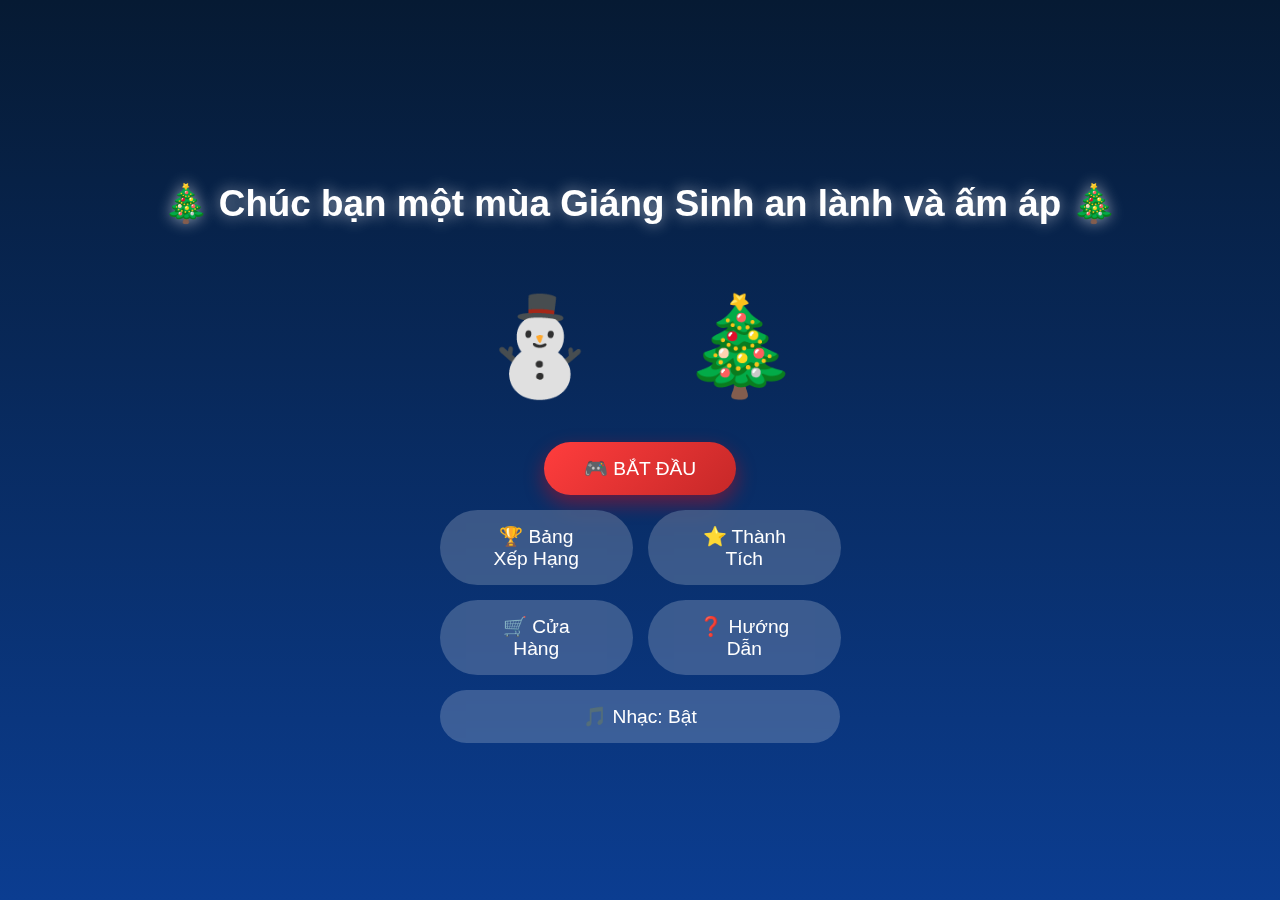
<file: index.html>
<!DOCTYPE html>
<html lang="vi">
<head>
    <meta charset="UTF-8" />
    <title>🎄 Snowman Ski Game 🎄</title>
    <meta name="viewport" content="width=device-width, initial-scale=1.0" />
    <link rel="stylesheet" href="css/welcome.css" />
</head>
<body>

<div class="welcome">
    <div class="snow-layer"></div>

    <h1 class="title">
        🎄 Chúc bạn một mùa Giáng Sinh an lành và ấm áp 🎄
    </h1>

    <div class="characters">
        <div class="snowman">⛄</div>
        <div class="tree">🎄</div>
    </div>

    <div class="buttons">
        <a href="game.html" class="btn primary">🎮 BẮT ĐẦU</a>
        <div class="button-row">
            <button id="leaderboardBtn" class="btn secondary">🏆 Bảng Xếp Hạng</button>
            <button id="achievementsBtn" class="btn secondary">⭐ Thành Tích</button>
        </div>
        <div class="button-row">
            <button id="shopBtn" class="btn secondary">🛒 Cửa Hàng</button>
            <button id="helpBtn" class="btn secondary">❓ Hướng Dẫn</button>
        </div>
        <div class="button-row">
            <button id="musicToggle" class="btn secondary">🎵 Nhạc: <span id="musicState">Bật</span></button>
        </div>
    </div>
    
    <!-- Leaderboard Modal -->
    <div id="leaderboardModal" class="modal hidden">
        <div class="modal-content">
            <span class="close">&times;</span>
            <h2>🏆 Bảng Xếp Hạng</h2>
            <div id="leaderboardContent"></div>
        </div>
    </div>
    
    <!-- Achievements Modal -->
    <div id="achievementsModal" class="modal hidden">
        <div class="modal-content">
            <span class="close">&times;</span>
            <h2>⭐ Thành Tích</h2>
            <div id="achievementsContent"></div>
        </div>
    </div>
    
    <!-- Help Modal -->
    <div id="helpModal" class="modal hidden">
        <div class="modal-content">
            <span class="close">&times;</span>
            <h2>❓ Hướng Dẫn Chơi</h2>
            <div class="help-content">
                <h3>🎮 Điều Khiển</h3>
                <p><strong>Desktop:</strong> Phím ← → hoặc A/D để di chuyển</p>
                <p><strong>Mobile:</strong> Vuốt trái/phải hoặc dùng nút điều khiển</p>
                <p><strong>P/Esc:</strong> Tạm dừng game</p>
                
                <h3>🎯 Mục Tiêu</h3>
                <p>✓ Tránh chướng ngại vật (cây, đá, người tuyết)</p>
                <p>✓ Thu thập coins 🪙 và stars ⭐ để tăng điểm</p>
                <p>✓ Nhặt power-ups để có lợi thế</p>
                <p>✓ Đạt điểm cao nhất!</p>
                
                <h3>🎁 Power-ups</h3>
                <p>🛡️ <strong>Shield:</strong> Bảo vệ khỏi 1 va chạm</p>
                <p>⚡ <strong>Speed Boost:</strong> Di chuyển nhanh hơn</p>
                <p>⭐ <strong>Score Multiplier:</strong> Nhân đôi điểm số</p>
                <p>⏱️ <strong>Slow Motion:</strong> Làm chậm thời gian</p>
                <p>🧲 <strong>Magnet:</strong> Tự động hút collectibles</p>
            </div>
        </div>
    </div>
    
    <!-- Shop Modal -->
    <div id="shopModal" class="modal hidden">
        <div class="modal-content shop-modal">
            <span class="close">&times;</span>
            <h2>🛒 Cửa Hàng</h2>
            <div class="shop-balance">
                <span>🪙 Coins: <span id="shopCoins">0</span></span>
                <span>⭐ Stars: <span id="shopStars">0</span></span>
            </div>
            <div class="shop-tabs">
                <button class="shop-tab active" data-tab="skins">Skins</button>
                <button class="shop-tab" data-tab="themes">Themes</button>
            </div>
            <div id="shopContent" class="shop-content">
                <!-- Shop items will be loaded here -->
            </div>
        </div>
    </div>
</div>

<audio id="bgMusic" loop>
    <source src="assets/audio/christmas-music.mp3" type="audio/mpeg">
</audio>

<!-- Load required scripts first -->
<script src="js/collectibles.js"></script>
<script src="js/shop.js"></script>
<script src="js/leaderboard.js"></script>
<script src="js/achievements.js"></script>
<script src="js/welcome.js"></script>
</body>
</html>
</file>
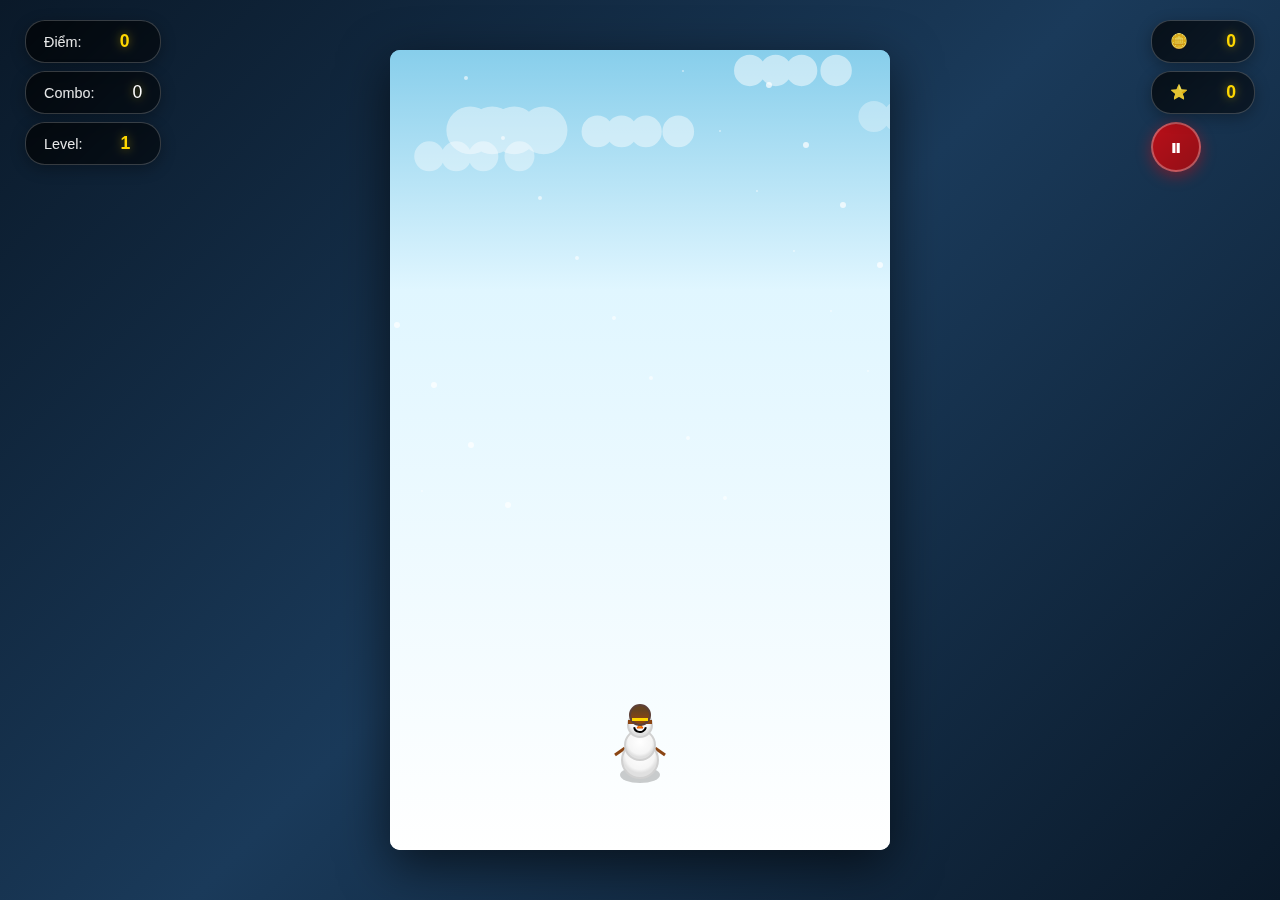
<file: game.html>
<!DOCTYPE html>
<html lang="vi">
<head>
    <meta charset="UTF-8" />
    <title>🎮 Snowman Ski Game - Playing</title>
    <meta name="viewport" content="width=device-width, initial-scale=1.0, maximum-scale=1.0, user-scalable=no, viewport-fit=cover" />
    <meta name="mobile-web-app-capable" content="yes" />
    <meta name="apple-mobile-web-app-capable" content="yes" />
    <link rel="stylesheet" href="css/game.css" />
</head>
<body>
    <div class="game-container">
        <!-- HUD -->
        <div class="hud">
            <div class="hud-left">
                <div class="hud-item">
                    <span class="hud-label">Điểm:</span>
                    <span id="scoreDisplay" class="hud-value">0</span>
                </div>
                <div class="hud-item">
                    <span class="hud-label">Combo:</span>
                    <span id="comboDisplay" class="hud-value">0</span>
                </div>
                <div class="hud-item">
                    <span class="hud-label">Level:</span>
                    <span id="levelDisplay" class="hud-value">1</span>
                </div>
            </div>
            <div class="hud-right">
                <div class="hud-item">
                    <span class="hud-label">🪙</span>
                    <span id="coinsDisplay" class="hud-value">0</span>
                </div>
                <div class="hud-item">
                    <span class="hud-label">⭐</span>
                    <span id="starsDisplay" class="hud-value">0</span>
                </div>
                <button id="pauseBtn" class="pause-btn">⏸</button>
            </div>
        </div>

        <!-- Power-ups Display -->
        <div id="powerUpsDisplay" class="power-ups-display"></div>

        <!-- Canvas -->
        <canvas id="gameCanvas"></canvas>

        <!-- Pause Menu -->
        <div id="pauseMenu" class="overlay hidden">
            <div class="menu-content">
                <h2>⏸ Tạm Dừng</h2>
                <button id="resumeBtn" class="menu-btn">▶ Tiếp Tục</button>
                <button id="restartBtn" class="menu-btn">🔄 Chơi Lại</button>
                <button id="quitBtn" class="menu-btn">🏠 Về Menu</button>
            </div>
        </div>

        <!-- Game Over Screen -->
        <div id="gameOverScreen" class="overlay hidden">
            <div class="menu-content">
                <h2>💀 Game Over</h2>
                <div class="game-over-stats">
                    <p>Điểm: <span id="finalScore">0</span></p>
                    <p>Combo cao nhất: <span id="finalCombo">0</span></p>
                    <p>Level: <span id="finalLevel">1</span></p>
                    <p>Thời gian: <span id="finalTime">0:00</span></p>
                </div>
                <button id="playAgainBtn" class="menu-btn primary">🔄 Chơi Lại</button>
                <button id="menuBtn" class="menu-btn">🏠 Về Menu</button>
            </div>
        </div>

        <!-- Mobile Controls -->
        <div id="mobileControls" class="mobile-controls">
            <button id="leftBtn" class="control-btn">←</button>
            <button id="rightBtn" class="control-btn">→</button>
        </div>
    </div>

    <!-- Background Music -->
    <audio id="bgMusic" loop>
        <source src="assets/audio/christmas-music.mp3" type="audio/mpeg">
    </audio>

    <!-- Load scripts in order -->
    <script src="js/utils.js"></script>
    <script src="js/audio.js"></script>
    <script src="js/collectibles.js"></script>
    <script src="js/shop.js"></script>
    <script src="js/powerups.js"></script>
    <script src="js/achievements.js"></script>
    <script src="js/leaderboard.js"></script>
    <script src="js/game.js"></script>
</body>
</html>
</file>
<file: css/welcome.css>
body {
    margin: 0;
    font-family: 'Segoe UI', sans-serif;
    background: linear-gradient(#061a33, #0b3d91);
    overflow: hidden;
    /* Mobile optimizations */
    touch-action: manipulation;
    -webkit-tap-highlight-color: transparent;
    -webkit-touch-callout: none;
    user-select: none;
    -webkit-user-select: none;
    /* Prevent zoom on double tap */
    -webkit-text-size-adjust: 100%;
    /* Better scrolling performance */
    -webkit-transform: translateZ(0);
    transform: translateZ(0);
}

.welcome {
    height: 100vh;
    text-align: center;
    color: white;
    display: flex;
    flex-direction: column;
    justify-content: center;
    align-items: center;
    position: relative;
    z-index: 1;
}

.welcome > * {
    position: relative;
    z-index: 2;
}

.title {
    font-size: 2.3em;
    text-shadow: 0 0 15px rgba(255,255,255,.6);
    animation: float 3s ease-in-out infinite;
}

.characters {
    display: flex;
    gap: 80px;
    margin: 40px 0;
}

.snowman, .tree {
    font-size: 6em;
    animation: bounce 2s infinite;
}

.tree { animation-delay: .5s; }

.buttons {
    display: flex;
    flex-direction: column;
    gap: 15px;
    width: 100%;
    max-width: 400px;
    align-items: center;
    position: relative;
    z-index: 10;
    pointer-events: auto;
}

.button-row {
    display: flex;
    gap: 15px;
    width: 100%;
    justify-content: center;
}

.button-row .btn {
    flex: 1;
    min-width: 150px;
}

.btn {
    padding: 15px 40px;
    border-radius: 40px;
    font-size: 1.2em;
    border: none;
    cursor: pointer;
    text-decoration: none;
    transition: transform 0.15s ease, box-shadow 0.15s ease;
    display: inline-block;
    position: relative;
    z-index: 11;
    pointer-events: auto;
    user-select: none;
    -webkit-user-select: none;
    /* Mobile optimizations */
    touch-action: manipulation;
    -webkit-tap-highlight-color: transparent;
    -webkit-touch-callout: none;
    /* Performance */
    will-change: transform;
    transform: translateZ(0);
    -webkit-transform: translateZ(0);
    backface-visibility: hidden;
    -webkit-backface-visibility: hidden;
}

.btn:hover {
    transform: translateY(-2px);
    box-shadow: 0 5px 15px rgba(0,0,0,.3);
}

.btn:active {
    transform: translateY(0);
}

.primary {
    background: linear-gradient(135deg, #ff3d3d, #c62828);
    color: white;
    box-shadow: 0 8px 20px rgba(255,0,0,.4);
}

.primary:hover {
    box-shadow: 0 10px 25px rgba(255,0,0,.6);
}

.secondary {
    background: rgba(255,255,255,.2);
    color: white;
    backdrop-filter: blur(10px);
    -webkit-backdrop-filter: blur(10px);
}

.secondary:hover {
    background: rgba(255,255,255,.3);
}

.snow-layer::before {
    content: "";
    position: absolute;
    inset: 0;
    background-image: radial-gradient(white 1px, transparent 1px);
    background-size: 18px 18px;
    animation: snow 10s linear infinite;
    pointer-events: none;
    z-index: 1;
}

@keyframes snow {
    from { transform: translateY(0); }
    to { transform: translateY(100px); }
}

@keyframes bounce {
    0%,100% { transform: translateY(0); }
    50% { transform: translateY(-15px); }
}

@keyframes float {
    0%,100% { transform: translateY(0); }
    50% { transform: translateY(-10px); }
}

/* Reduce animations on mobile for better performance */
@media (max-width: 768px) {
    .title {
        animation-duration: 4s; /* Slower animation */
    }
    
    .snowman, .tree {
        animation-duration: 2.5s; /* Slower animation */
    }
    
    /* Disable animations on very low-end devices if needed */
    @media (prefers-reduced-motion: reduce) {
        .title,
        .snowman,
        .tree {
            animation: none;
        }
    }
}

/* Modal Styles */
.modal {
    display: flex;
    position: fixed;
    z-index: 1000;
    left: 0;
    top: 0;
    width: 100%;
    height: 100%;
    background-color: rgba(0, 0, 0, 0.8);
    backdrop-filter: blur(5px);
    -webkit-backdrop-filter: blur(5px);
    animation: fadeIn 0.3s ease;
    overflow-y: auto;
}

.modal.hidden {
    display: none;
}

@keyframes fadeIn {
    from { opacity: 0; }
    to { opacity: 1; }
}

.modal-content {
    background: linear-gradient(135deg, rgba(26, 58, 90, 0.95), rgba(45, 90, 135, 0.95));
    margin: 5% auto;
    padding: 30px;
    border-radius: 20px;
    width: 90%;
    max-width: 600px;
    max-height: 80vh;
    overflow-y: auto;
    box-shadow: 0 20px 60px rgba(0, 0, 0, 0.5);
    border: 2px solid rgba(255, 255, 255, 0.2);
    position: relative;
    animation: slideUp 0.3s ease;
}

@keyframes slideUp {
    from {
        transform: translateY(50px);
        opacity: 0;
    }
    to {
        transform: translateY(0);
        opacity: 1;
    }
}

.close {
    color: #aaa;
    float: right;
    font-size: 28px;
    font-weight: bold;
    cursor: pointer;
    position: absolute;
    right: 20px;
    top: 15px;
    line-height: 1;
}

.close:hover,
.close:focus {
    color: #fff;
    text-decoration: none;
}

.modal-content h2 {
    margin-top: 0;
    margin-bottom: 20px;
    color: #ffd700;
    text-shadow: 0 0 10px rgba(255, 215, 0, 0.5);
}

/* Leaderboard Styles */
#leaderboardContent {
    color: white;
}

/* Achievements Styles */
.achievements-stats {
    text-align: center;
    margin-bottom: 20px;
    padding: 15px;
    background: rgba(255, 255, 255, 0.1);
    border-radius: 10px;
    color: white;
}

.achievements-list {
    display: flex;
    flex-direction: column;
    gap: 15px;
}

.achievement-item {
    display: flex;
    align-items: center;
    gap: 15px;
    padding: 15px;
    background: rgba(255, 255, 255, 0.1);
    border-radius: 10px;
    transition: all 0.3s ease;
}

.achievement-item.unlocked {
    background: rgba(255, 215, 0, 0.2);
    border: 2px solid rgba(255, 215, 0, 0.5);
}

.achievement-item.locked {
    opacity: 0.6;
}

.achievement-icon {
    font-size: 2.5em;
    filter: drop-shadow(0 2px 4px rgba(0, 0, 0, 0.5));
}

.achievement-info {
    flex: 1;
}

.achievement-name {
    font-weight: bold;
    font-size: 1.1em;
    color: white;
    margin-bottom: 5px;
}

.achievement-desc {
    color: rgba(255, 255, 255, 0.8);
    font-size: 0.9em;
}

.achievement-status {
    font-size: 1.5em;
}

/* Help Content */
.help-content {
    color: white;
    line-height: 1.8;
}

.help-content h3 {
    color: #ffd700;
    margin-top: 20px;
    margin-bottom: 10px;
}

.help-content p {
    margin: 8px 0;
}

/* Shop Styles */
.shop-modal {
    max-width: 700px;
}

.shop-balance {
    display: flex;
    justify-content: space-around;
    margin-bottom: 20px;
    padding: 15px;
    background: rgba(255, 215, 0, 0.2);
    border-radius: 10px;
    color: white;
    font-size: 1.1em;
    font-weight: bold;
}

.shop-tabs {
    display: flex;
    gap: 10px;
    margin-bottom: 20px;
    border-bottom: 2px solid rgba(255, 255, 255, 0.2);
}

.shop-tab {
    padding: 10px 20px;
    background: transparent;
    border: none;
    color: rgba(255, 255, 255, 0.6);
    cursor: pointer;
    font-size: 1.1em;
    border-bottom: 2px solid transparent;
    margin-bottom: -2px;
    transition: all 0.3s ease;
}

.shop-tab:hover {
    color: white;
}

.shop-tab.active {
    color: #ffd700;
    border-bottom-color: #ffd700;
}

.shop-content {
    min-height: 300px;
}

.shop-items-grid {
    display: grid;
    grid-template-columns: repeat(auto-fill, minmax(150px, 1fr));
    gap: 15px;
}

.shop-item {
    background: rgba(255, 255, 255, 0.1);
    border-radius: 10px;
    padding: 15px;
    text-align: center;
    transition: all 0.3s ease;
    border: 2px solid transparent;
}

.shop-item:hover {
    background: rgba(255, 255, 255, 0.15);
    transform: translateY(-2px);
}

.shop-item.unlocked {
    border-color: rgba(255, 215, 0, 0.5);
}

.shop-item.selected {
    border-color: #ffd700;
    background: rgba(255, 215, 0, 0.2);
    box-shadow: 0 0 15px rgba(255, 215, 0, 0.3);
}

.shop-item.locked {
    opacity: 0.7;
}

.shop-item-icon {
    font-size: 3em;
    margin-bottom: 10px;
    filter: drop-shadow(0 2px 4px rgba(0, 0, 0, 0.5));
}

.shop-item-name {
    font-weight: bold;
    color: white;
    margin-bottom: 5px;
    font-size: 1em;
}

.shop-item-desc {
    color: rgba(255, 255, 255, 0.7);
    font-size: 0.85em;
    margin-bottom: 10px;
    min-height: 40px;
}

.shop-item-price {
    color: #ffd700;
    font-weight: bold;
    margin-bottom: 10px;
    font-size: 0.9em;
}

.shop-btn {
    width: 100%;
    padding: 8px 15px;
    border: none;
    border-radius: 20px;
    cursor: pointer;
    font-size: 0.9em;
    font-weight: bold;
    transition: all 0.3s ease;
}

.buy-btn {
    background: linear-gradient(135deg, #4CAF50, #2E7D32);
    color: white;
}

.buy-btn:hover:not(.disabled) {
    background: linear-gradient(135deg, #66BB6A, #4CAF50);
    transform: scale(1.05);
}

.buy-btn.disabled {
    background: rgba(100, 100, 100, 0.5);
    cursor: not-allowed;
    opacity: 0.6;
}

.select-btn {
    background: linear-gradient(135deg, #2196F3, #1565C0);
    color: white;
}

.select-btn:hover {
    background: linear-gradient(135deg, #42A5F5, #2196F3);
    transform: scale(1.05);
}

/* Responsive */
@media (max-width: 768px) {
    .button-row {
        flex-direction: column;
        gap: 10px;
    }
    
    .button-row .btn {
        width: 100%;
        min-width: auto;
    }
    
    .modal-content {
        margin: 10% auto;
        padding: 20px;
        width: 95%;
        max-height: 85vh;
        overflow-y: auto;
        /* Better scrolling on mobile */
        -webkit-overflow-scrolling: touch;
    }
    
    .achievement-item {
        flex-direction: column;
        text-align: center;
    }
    
    .shop-items-grid {
        grid-template-columns: repeat(auto-fill, minmax(120px, 1fr));
        gap: 10px;
    }
    
    .shop-balance {
        flex-direction: column;
        gap: 10px;
    }
    
    /* Reduce animations on mobile */
    .modal {
        animation-duration: 0.2s;
    }
    
    .modal-content {
        animation-duration: 0.2s;
    }
    
    /* Optimize title for mobile */
    .title {
        font-size: 1.8em;
        padding: 0 15px;
    }
    
    /* Optimize characters for mobile */
    .characters {
        gap: 40px;
        margin: 20px 0;
    }
    
    .snowman, .tree {
        font-size: 4em;
    }
}
</file>
<file: css/game.css>
/* Game CSS - Complete Stylesheet - Optimized for Desktop & Mobile */

* {
  box-sizing: border-box;
  -webkit-tap-highlight-color: transparent;
}

html, body {
  margin: 0;
  padding: 0;
  width: 100%;
  height: 100%;
  overflow: hidden;
  position: fixed;
  top: 0;
  left: 0;
}

body {
  font-family: 'Segoe UI', Tahoma, Geneva, Verdana, sans-serif;
  background: linear-gradient(135deg, #0a1929 0%, #1a3a5a 50%, #0a1929 100%);
  color: #ffffff;
  user-select: none;
  -webkit-user-select: none;
  -webkit-touch-callout: none;
  touch-action: none;
  /* Prevent pull-to-refresh on mobile */
  overscroll-behavior: none;
  -webkit-overflow-scrolling: touch;
}

.game-container {
  position: relative;
  width: 100vw;
  height: 100vh;
  height: 100dvh; /* Dynamic viewport height for mobile */
  display: flex;
  justify-content: center;
  align-items: center;
  overflow: hidden;
  padding: 0;
  margin: 0;
}

/* Canvas */
#gameCanvas {
  display: block;
  width: 100%;
  max-width: 500px;
  height: 100%;
  max-height: 800px;
  background: linear-gradient(180deg, #87CEEB 0%, #E0F6FF 30%, #FFFFFF 100%);
  border-radius: 10px;
  box-shadow: 0 10px 40px rgba(0, 0, 0, 0.5);
  touch-action: none;
  -webkit-touch-callout: none;
  image-rendering: -webkit-optimize-contrast;
  image-rendering: crisp-edges;
  image-rendering: pixelated;
  /* Better performance on mobile */
  will-change: transform;
  /* Cursor to indicate clickable */
  cursor: pointer;
  user-select: none;
  -webkit-user-select: none;
}

/* HUD */
.hud {
  position: absolute;
  top: 0;
  left: 0;
  right: 0;
  z-index: 10;
  display: flex;
  justify-content: space-between;
  align-items: flex-start;
  padding: 15px 20px;
  pointer-events: none;
  /* Ensure HUD is always visible */
  min-height: 60px;
}

.hud-left,
.hud-right {
  display: flex;
  flex-direction: column;
  gap: 8px;
  flex-wrap: wrap;
}

.hud-item {
  background: linear-gradient(135deg, rgba(0, 0, 0, 0.7) 0%, rgba(0, 0, 0, 0.5) 100%);
  padding: 8px 15px;
  border-radius: 20px;
  backdrop-filter: blur(10px);
  -webkit-backdrop-filter: blur(10px);
  border: 1px solid rgba(255, 255, 255, 0.2);
  display: flex;
  align-items: center;
  gap: 8px;
  box-shadow: 0 4px 15px rgba(0, 0, 0, 0.3);
  white-space: nowrap;
  /* Better performance */
  will-change: transform;
  transform: translateZ(0);
}

.hud-label {
  font-size: 0.9em;
  opacity: 0.9;
  flex-shrink: 0;
}

.hud-value {
  font-size: 1.1em;
  font-weight: bold;
  color: #ffd700;
  text-shadow: 0 0 10px rgba(255, 215, 0, 0.5);
  min-width: 40px;
  text-align: right;
}

.pause-btn {
  background: linear-gradient(135deg, rgba(255, 0, 0, 0.7), rgba(200, 0, 0, 0.7));
  border: 2px solid rgba(255, 255, 255, 0.3);
  color: white;
  width: 50px;
  height: 50px;
  border-radius: 50%;
  font-size: 1.5em;
  cursor: pointer;
  pointer-events: all;
  display: flex;
  align-items: center;
  justify-content: center;
  box-shadow: 0 4px 15px rgba(255, 0, 0, 0.4);
  transition: all 0.3s ease;
}

.pause-btn:hover {
  transform: scale(1.1);
  box-shadow: 0 6px 20px rgba(255, 0, 0, 0.6);
}

.pause-btn:active {
  transform: scale(0.95);
}

/* Overlays */
.overlay {
  position: absolute;
  top: 0;
  left: 0;
  right: 0;
  bottom: 0;
  z-index: 100;
  background: rgba(0, 0, 0, 0.85);
  backdrop-filter: blur(10px);
  -webkit-backdrop-filter: blur(10px);
  display: flex;
  justify-content: center;
  align-items: center;
  animation: fadeIn 0.3s ease;
}

.overlay.hidden {
  display: none;
}

@keyframes fadeIn {
  from {
    opacity: 0;
  }
  to {
    opacity: 1;
  }
}

.menu-content {
  background: linear-gradient(135deg, rgba(26, 58, 90, 0.95), rgba(45, 90, 135, 0.95));
  padding: 40px;
  border-radius: 20px;
  box-shadow: 0 20px 60px rgba(0, 0, 0, 0.5);
  border: 2px solid rgba(255, 255, 255, 0.2);
  max-width: 500px;
  width: 90%;
  text-align: center;
  animation: slideUp 0.4s cubic-bezier(0.34, 1.56, 0.64, 1);
}

@keyframes slideUp {
  from {
    transform: translateY(50px);
    opacity: 0;
  }
  to {
    transform: translateY(0);
    opacity: 1;
  }
}

.menu-content h2 {
  margin: 0 0 30px 0;
  font-size: 2em;
  text-shadow: 0 0 20px rgba(255, 255, 255, 0.5);
}

.menu-btn {
  background: linear-gradient(135deg, rgba(255, 255, 255, 0.2), rgba(255, 255, 255, 0.1));
  border: 2px solid rgba(255, 255, 255, 0.3);
  color: white;
  padding: 15px 30px;
  margin: 10px;
  border-radius: 30px;
  font-size: 1.1em;
  font-weight: bold;
  cursor: pointer;
  transition: all 0.3s ease;
  width: 200px;
  text-transform: uppercase;
  letter-spacing: 1px;
}

.menu-btn:hover {
  background: linear-gradient(135deg, rgba(255, 255, 255, 0.3), rgba(255, 255, 255, 0.2));
  transform: translateY(-2px);
  box-shadow: 0 5px 20px rgba(255, 255, 255, 0.3);
}

.menu-btn:active {
  transform: translateY(0);
}

.menu-btn.primary {
  background: linear-gradient(135deg, #ff3d3d, #c62828);
  border-color: rgba(255, 255, 255, 0.5);
  box-shadow: 0 5px 20px rgba(255, 61, 61, 0.4);
}

.menu-btn.primary:hover {
  box-shadow: 0 8px 30px rgba(255, 61, 61, 0.6);
}

.menu-buttons {
  display: flex;
  flex-direction: column;
  gap: 10px;
  margin-top: 20px;
}

/* Game Over Stats */
.game-over-stats {
  margin: 20px 0;
  text-align: left;
}

.stat-row {
  display: flex;
  justify-content: space-between;
  padding: 10px 0;
  border-bottom: 1px solid rgba(255, 255, 255, 0.1);
}

.stat-label {
  color: rgba(255, 255, 255, 0.8);
  font-size: 1em;
}

.stat-value {
  color: #ffd700;
  font-weight: bold;
  font-size: 1.1em;
  text-shadow: 0 0 10px rgba(255, 215, 0, 0.5);
}

/* Leaderboard Container */
.leaderboard-container {
  margin: 20px 0;
  max-height: 200px;
  overflow-y: auto;
  text-align: left;
}

.leaderboard-container::-webkit-scrollbar {
  width: 8px;
}

.leaderboard-container::-webkit-scrollbar-track {
  background: rgba(255, 255, 255, 0.1);
  border-radius: 4px;
}

.leaderboard-container::-webkit-scrollbar-thumb {
  background: rgba(255, 255, 255, 0.3);
  border-radius: 4px;
}

.leaderboard-container::-webkit-scrollbar-thumb:hover {
  background: rgba(255, 255, 255, 0.5);
}

/* Mobile Controls */
.mobile-controls {
  position: absolute;
  bottom: 20px;
  left: 50%;
  transform: translateX(-50%);
  z-index: 20;
  display: none;
  gap: 20px;
  pointer-events: none;
  /* Prevent interference with game */
  touch-action: none;
}

.mobile-controls.active {
  display: flex;
}

.control-btn {
  width: 70px;
  height: 70px;
  min-width: 70px;
  min-height: 70px;
  border-radius: 50%;
  background: linear-gradient(135deg, rgba(255, 255, 255, 0.35), rgba(255, 255, 255, 0.15));
  border: 3px solid rgba(255, 255, 255, 0.6);
  color: white;
  font-size: 2em;
  font-weight: bold;
  cursor: pointer;
  pointer-events: all;
  display: flex;
  align-items: center;
  justify-content: center;
  box-shadow: 
    0 5px 20px rgba(0, 0, 0, 0.4),
    inset 0 1px 0 rgba(255, 255, 255, 0.3);
  transition: all 0.15s ease;
  touch-action: manipulation;
  -webkit-tap-highlight-color: transparent;
  user-select: none;
  -webkit-user-select: none;
  /* Better touch target */
  -webkit-touch-callout: none;
  /* Performance */
  will-change: transform;
  transform: translateZ(0);
}

.control-btn:active,
.control-btn.touching {
  transform: scale(0.85) translateZ(0);
  background: linear-gradient(135deg, rgba(255, 255, 255, 0.6), rgba(255, 255, 255, 0.4));
  box-shadow: 
    0 2px 10px rgba(0, 0, 0, 0.3),
    inset 0 2px 5px rgba(0, 0, 0, 0.2);
}

/* Responsive Design - Mobile First Approach */

/* Tablet and below */
@media (max-width: 1024px) {
  #gameCanvas {
    border-radius: 8px;
  }
  
  .hud {
    padding: 12px 15px;
  }
}

/* Mobile devices */
@media (max-width: 768px) {
  #gameCanvas {
    max-width: 100%;
    max-height: 100%;
    border-radius: 0;
    /* Full screen on mobile */
    width: 100vw;
    height: 100vh;
    height: 100dvh;
  }

  .game-container {
    padding: 0;
  }

  .hud {
    padding: 10px 12px;
    min-height: 50px;
    flex-wrap: wrap;
  }

  .hud-left,
  .hud-right {
    gap: 6px;
  }

  .hud-item {
    padding: 6px 10px;
    font-size: 0.8em;
    border-radius: 15px;
  }

  .hud-label {
    font-size: 0.85em;
  }

  .hud-value {
    font-size: 0.95em;
    min-width: 35px;
  }

  .pause-btn {
    width: 45px;
    height: 45px;
    min-width: 45px;
    min-height: 45px;
    font-size: 1.3em;
    padding: 0;
  }

  .menu-content {
    padding: 25px 20px;
    margin: 20px;
    max-width: calc(100% - 40px);
    max-height: calc(100vh - 40px);
    overflow-y: auto;
  }

  .menu-content h2 {
    font-size: 1.5em;
    margin-bottom: 20px;
  }

  .menu-btn {
    width: 100%;
    padding: 14px 20px;
    font-size: 1em;
    margin: 8px 0;
  }

  .mobile-controls {
    display: flex;
    bottom: 15px;
    gap: 15px;
  }

  .control-btn {
    width: 65px;
    height: 65px;
    min-width: 65px;
    min-height: 65px;
    font-size: 1.8em;
    border-width: 2.5px;
  }
  
  /* Power-ups UI adjustments */
  .powerups-ui {
    top: 60px;
    right: 10px;
    max-width: calc(100vw - 20px);
  }
}

/* Small mobile devices */
@media (max-width: 480px) {
  .hud {
    padding: 8px 10px;
    flex-direction: column;
    align-items: stretch;
    gap: 5px;
  }

  .hud-left,
  .hud-right {
    width: 100%;
    flex-direction: row;
    flex-wrap: wrap;
    justify-content: space-between;
    gap: 5px;
  }

  .hud-item {
    flex: 1;
    min-width: calc(50% - 5px);
    padding: 5px 8px;
    font-size: 0.75em;
  }

  .hud-label {
    font-size: 0.8em;
  }

  .hud-value {
    font-size: 0.9em;
    min-width: 30px;
  }

  .pause-btn {
    position: absolute;
    top: 8px;
    right: 8px;
    width: 40px;
    height: 40px;
    min-width: 40px;
    min-height: 40px;
    font-size: 1.2em;
    z-index: 11;
  }

  .menu-content {
    padding: 20px 15px;
    margin: 15px;
    max-width: calc(100% - 30px);
    border-radius: 15px;
  }

  .menu-content h2 {
    font-size: 1.3em;
    margin-bottom: 15px;
  }

  .stat-row {
    font-size: 0.9em;
    padding: 8px 0;
  }

  .control-btn {
    width: 60px;
    height: 60px;
    min-width: 60px;
    min-height: 60px;
    font-size: 1.6em;
  }
  
  .mobile-controls {
    bottom: 10px;
    gap: 12px;
  }
}

/* Very small screens */
@media (max-width: 360px) {
  .hud-item {
    font-size: 0.7em;
    padding: 4px 6px;
  }

  .hud-value {
    font-size: 0.85em;
    min-width: 25px;
  }

  .control-btn {
    width: 55px;
    height: 55px;
    min-width: 55px;
    min-height: 55px;
    font-size: 1.5em;
  }
}

@media (max-width: 480px) {
  .hud {
    flex-direction: column;
    gap: 5px;
  }

  .hud-left,
  .hud-right {
    width: 100%;
    flex-direction: row;
    flex-wrap: wrap;
  }

  .hud-item {
    flex: 1;
    min-width: 120px;
  }

  .pause-btn {
    position: absolute;
    top: 10px;
    right: 10px;
  }

  .menu-content {
    padding: 20px 15px;
  }

  .menu-content h2 {
    font-size: 1.3em;
    margin-bottom: 20px;
  }

  .stat-row {
    font-size: 0.9em;
    padding: 8px 0;
  }
}

/* Landscape orientation for mobile */
@media (max-height: 500px) and (orientation: landscape) {
  .hud {
    padding: 5px 10px;
    min-height: 40px;
  }

  .hud-left,
  .hud-right {
    flex-direction: row;
    gap: 5px;
  }

  .hud-item {
    padding: 4px 10px;
    font-size: 0.75em;
  }

  .hud-value {
    font-size: 0.85em;
  }

  .pause-btn {
    width: 35px;
    height: 35px;
    min-width: 35px;
    min-height: 35px;
    font-size: 1.1em;
  }

  .mobile-controls {
    bottom: 8px;
    gap: 10px;
  }

  .control-btn {
    width: 50px;
    height: 50px;
    min-width: 50px;
    min-height: 50px;
    font-size: 1.4em;
  }
  
  .menu-content {
    padding: 20px;
    max-height: calc(100vh - 20px);
  }
  
  .powerups-ui {
    top: 45px;
  }
}

/* Desktop optimizations */
@media (min-width: 769px) {
  .game-container {
    padding: 20px;
  }
  
  #gameCanvas {
    box-shadow: 0 15px 50px rgba(0, 0, 0, 0.6);
  }
  
  .hud {
    padding: 20px 25px;
  }
  
  .hud-item {
    padding: 10px 18px;
  }
  
  .pause-btn:hover {
    transform: scale(1.1);
  }
  
  .menu-content {
    padding: 50px;
  }
}

/* High DPI displays */
@media (-webkit-min-device-pixel-ratio: 2), (min-resolution: 192dpi) {
  #gameCanvas {
    image-rendering: -webkit-optimize-contrast;
    image-rendering: crisp-edges;
  }
}

/* Loading animation */
@keyframes pulse {
  0%, 100% {
    opacity: 1;
  }
  50% {
    opacity: 0.5;
  }
}

.loading {
  animation: pulse 1.5s ease-in-out infinite;
}
</file>
